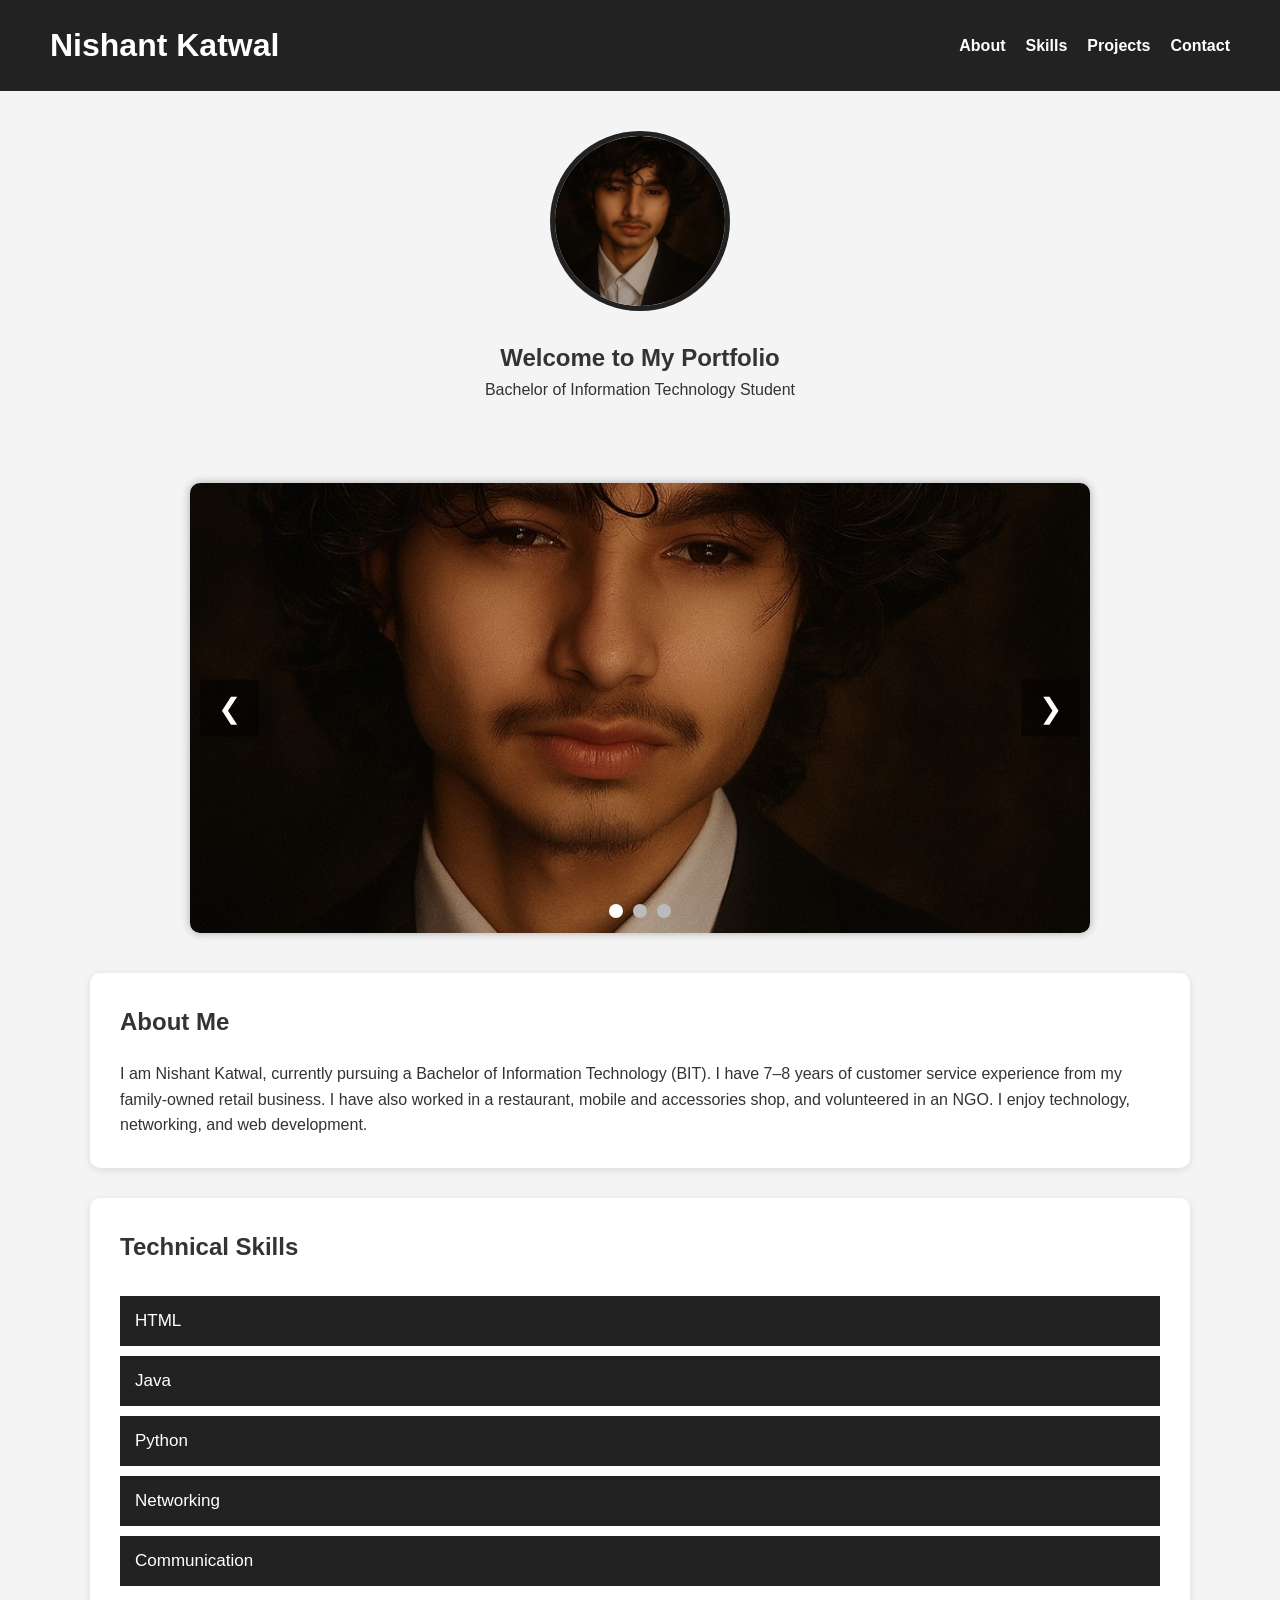
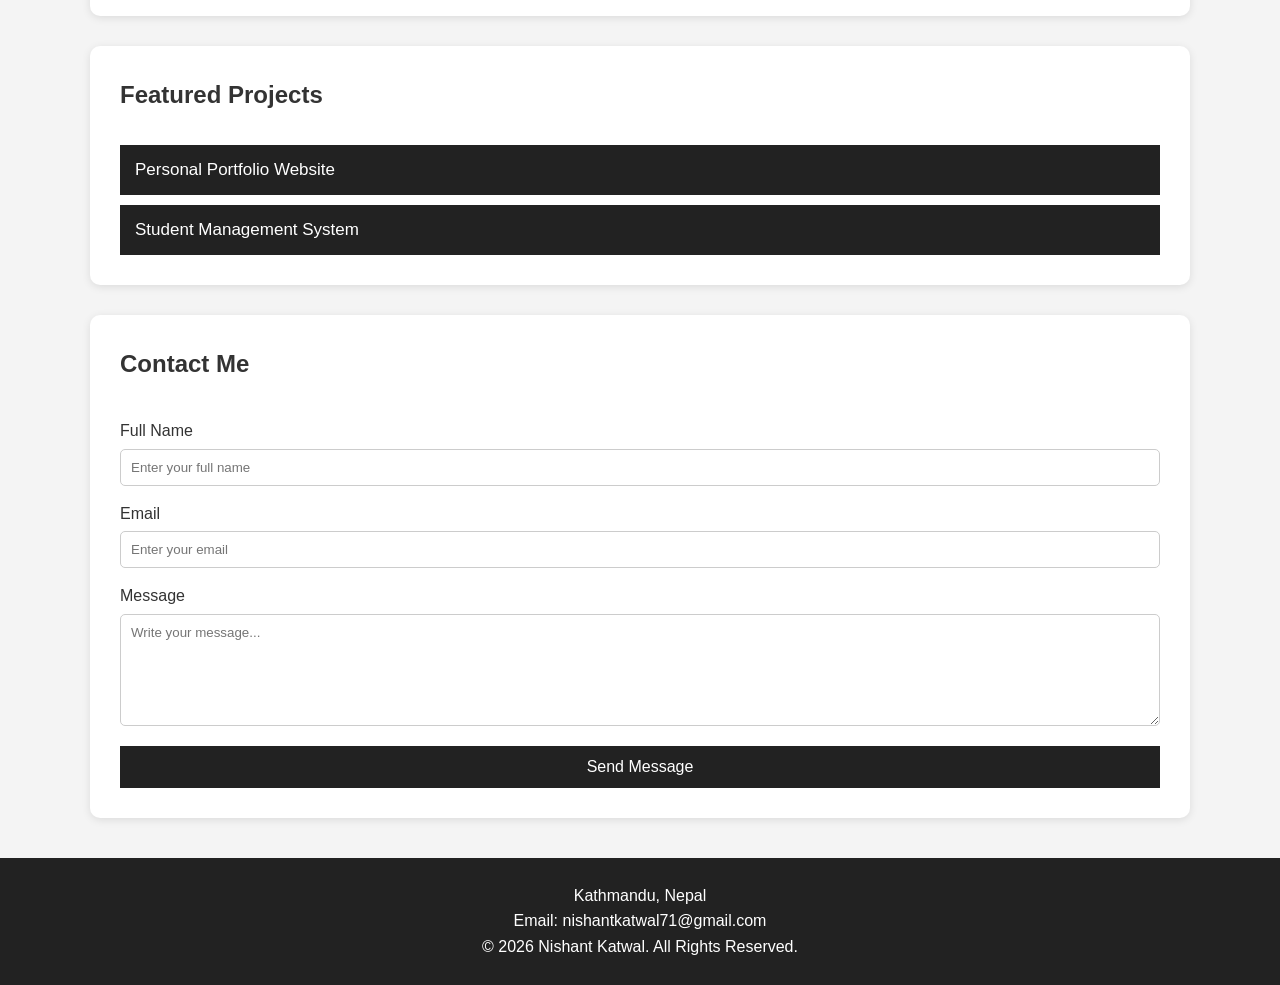
<file: index.html>
<!DOCTYPE html>
<html lang="en">
<head>
    <meta charset="UTF-8">
    <meta name="viewport" content="width=device-width, initial-scale=1.0">
    <title>Nishant Katwal - Personal Portfolio</title>

    <link rel="stylesheet" href="style.css">
</head>

<body>

<header>

    <h1>Nishant Katwal</h1>

    <nav>
        <ul class="nav-links">
            <li><a href="#about">About</a></li>
            <li><a href="#skills">Skills</a></li>
            <li><a href="#projects">Projects</a></li>
            <li><a href="#contact">Contact</a></li>
        </ul>
    </nav>

</header>

<main>

    <section class="hero">

        <img src="nis.jpg"
             alt="Profile Picture"
             class="profile">

        <h2>Welcome to My Portfolio</h2>

        <p>Bachelor of Information Technology Student</p>

    </section>

    <!-- IMAGE SLIDER -->

    <section class="slider">

        <div class="slides">

            <img src="nis.jpg" alt="Slide 1">

            <img src="s.jpg" alt="Slide 2">

            <img src="ss.jpg" alt="Slide 3">

        </div>

        <button class="prev">&#10094;</button>

        <button class="next">&#10095;</button>

        <div class="dots"></div>

    </section>

    <div class="container">

        <!-- ABOUT -->

        <section id="about" class="card">

            <h2>About Me</h2>

            <p>
                I am Nishant Katwal, currently pursuing a Bachelor of Information
                Technology (BIT). I have 7–8 years of customer service experience
                from my family-owned retail business. I have also worked in a
                restaurant, mobile and accessories shop, and volunteered in an NGO.
                I enjoy technology, networking, and web development.
            </p>

        </section>

        <!-- SKILLS -->

        <section id="skills" class="card">

            <h2>Technical Skills</h2>

            <button class="accordion">HTML</button>
            <div class="panel">
                <p>Semantic HTML5 Web Development</p>
            </div>

            <button class="accordion">Java</button>
            <div class="panel">
                <p>Object-Oriented Programming</p>
            </div>

            <button class="accordion">Python</button>
            <div class="panel">
                <p>Programming Fundamentals</p>
            </div>

            <button class="accordion">Networking</button>
            <div class="panel">
                <p>Cisco Packet Tracer, Basic Routing & Switching</p>
            </div>

            <button class="accordion">Communication</button>
            <div class="panel">
                <p>Customer Service, Leadership and Teamwork</p>
            </div>

        </section>

        <!-- PROJECTS -->

        <section id="projects" class="card">

            <h2>Featured Projects</h2>

            <button class="accordion">Personal Portfolio Website</button>

            <div class="panel">

                <p>
                    Developed a semantic HTML5 portfolio website introducing my
                    background, work experience, technical skills, and contact
                    information.
                </p>

                <a href="https://github.com/nishantkatwal71-beep/nishant-katwal" target="_blank">
                    GitHub Repository
                </a>

            </div>

            <button class="accordion">Student Management System</button>

            <div class="panel">

                <p>
                    Java application demonstrating object-oriented programming
                    concepts for managing student records.
                </p>

                <a href="https://github.com/nishantkatwal71-beep" target="_blank">
                    GitHub Repository
                </a>

            </div>

        </section>

        <!-- CONTACT -->

        <section id="contact" class="card">

            <h2>Contact Me</h2>

            <form>

                <label for="name">Full Name</label>

                <input
                    type="text"
                    id="name"
                    placeholder="Enter your full name"
                    required>

                <label for="email">Email</label>

                <input
                    type="email"
                    id="email"
                    placeholder="Enter your email"
                    required>

                <label for="message">Message</label>

                <textarea
                    id="message"
                    rows="6"
                    placeholder="Write your message..."
                    required></textarea>

                <button type="submit">
                    Send Message
                </button>

            </form>

        </section>

    </div>

</main>

<footer>

    <p>Kathmandu, Nepal</p>

    <p>Email: nishantkatwal71@gmail.com</p>

    <p>© 2026 Nishant Katwal. All Rights Reserved.</p>

</footer>

<script src="slider.js"></script>

</body>
</html>
</file>
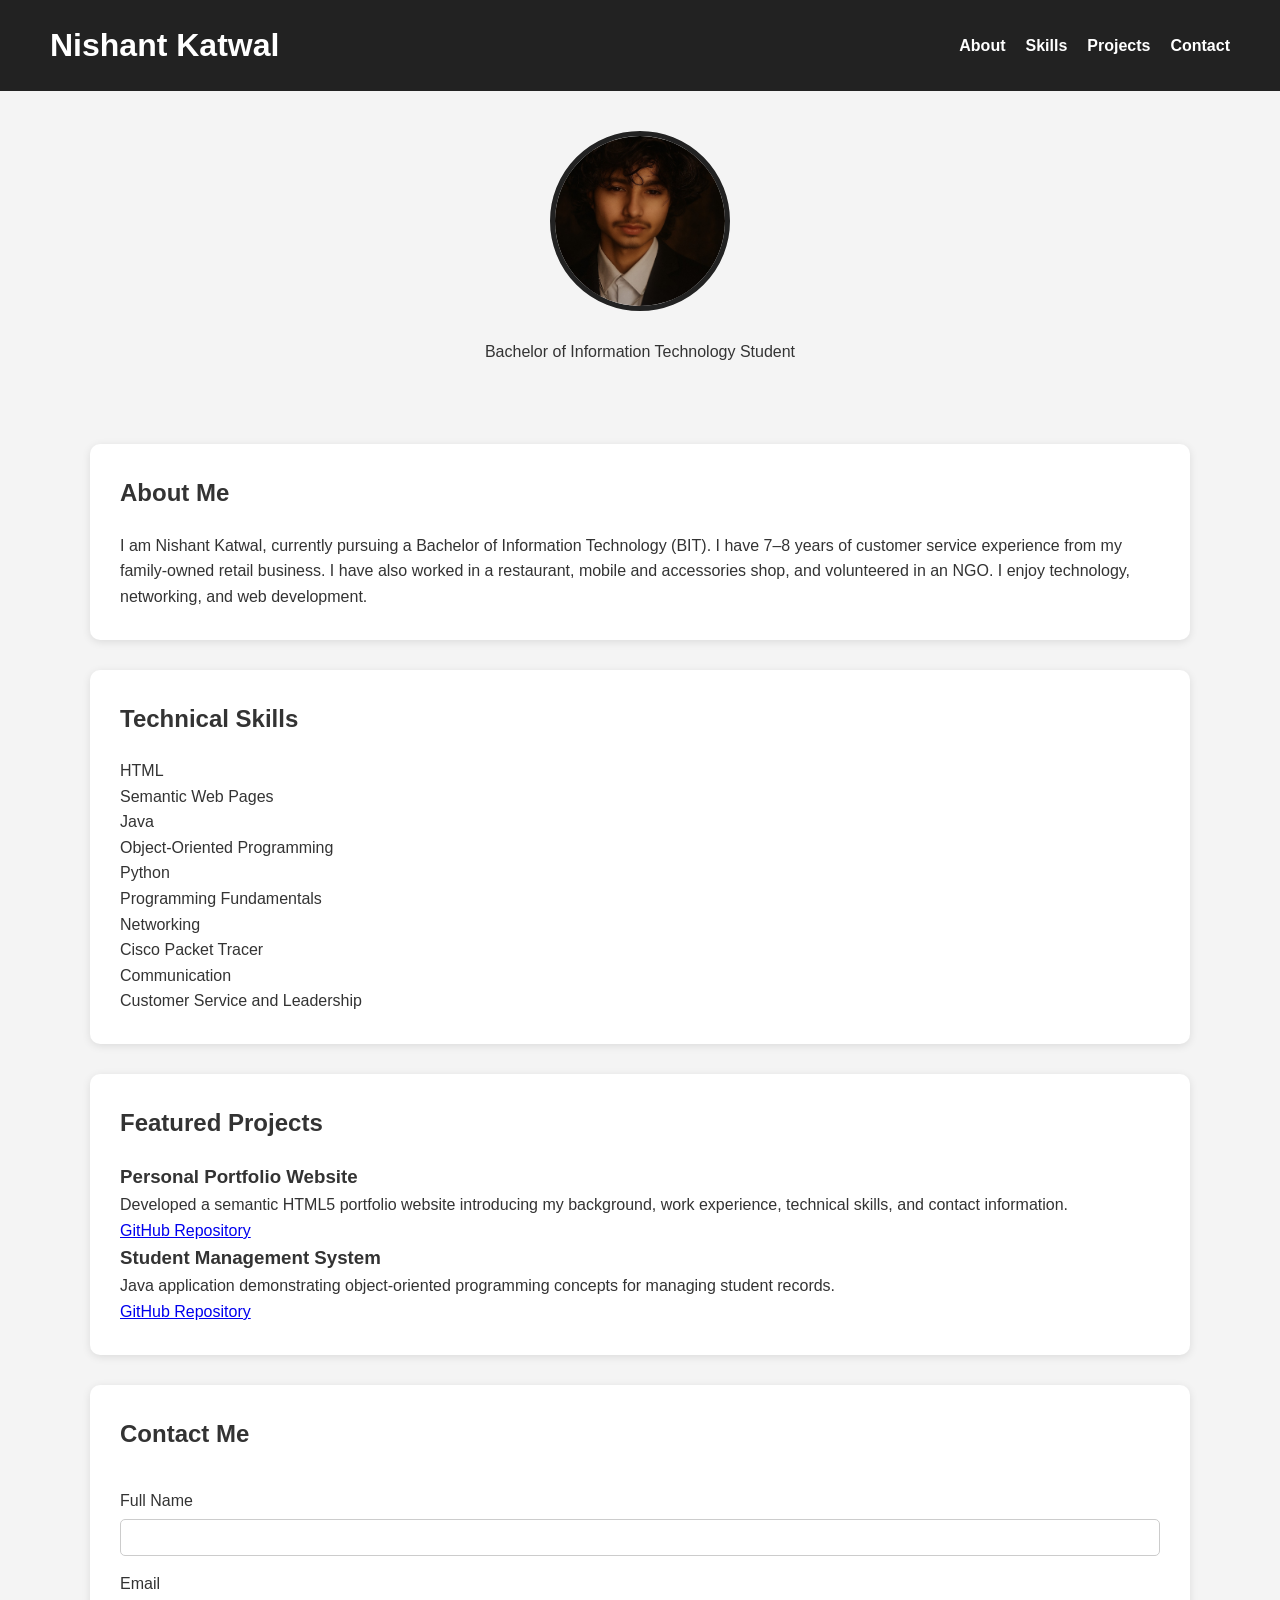
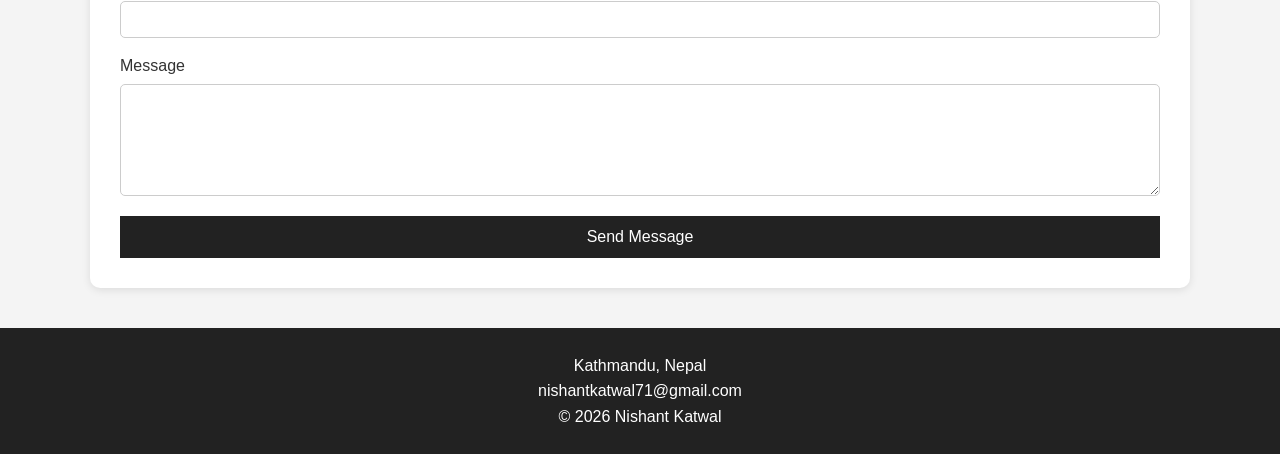
<file: in.html>
<!DOCTYPE html>
<html lang="en">

<head>
    
    <title>Nishant Katwal - Personal Portfolio</title>

    <link rel="stylesheet" href="style.css">
</head>

<body>

<header>

    <h1>Nishant Katwal</h1>

    <nav>
        <ul class="nav-links">
            <li><a href="#about">About</a></li>
            <li><a href="#skills">Skills</a></li>
            <li><a href="#projects">Projects</a></li>
            <li><a href="#contact">Contact</a></li>
        </ul>
    </nav>

</header>

<main>

    <section class="hero">

        <img src="nis.jpg"
             alt="Profile picture of Nishant Katwal"
             class="profile">

        <p>
            Bachelor of Information Technology Student
        </p>

    </section>

    <div class="container">

        <section id="about" class="card">

            <h2>About Me</h2>

            <p>
                I am Nishant Katwal, currently pursuing a Bachelor of Information
                Technology (BIT). I have 7–8 years of customer service experience
                from my family-owned retail business. I have also worked in a
                restaurant, mobile and accessories shop, and volunteered in an NGO.
                I enjoy technology, networking, and web development.
            </p>

        </section>

        <section id="skills" class="card">

            <h2>Technical Skills</h2>

            <dl>

                <dt>HTML</dt>
                <dd>Semantic Web Pages</dd>

                <dt>Java</dt>
                <dd>Object-Oriented Programming</dd>

                <dt>Python</dt>
                <dd>Programming Fundamentals</dd>

                <dt>Networking</dt>
                <dd>Cisco Packet Tracer</dd>

                <dt>Communication</dt>
                <dd>Customer Service and Leadership</dd>

            </dl>

        </section>

        <section id="projects" class="card">

            <h2>Featured Projects</h2>

            <article>

                <h3>Personal Portfolio Website</h3>

                <p>
                    Developed a semantic HTML5 portfolio website introducing my
                    background, work experience, technical skills, and contact
                    information.
                </p>

                <a href="https://github.com/nishantkatwal71-beep/nishant-katwal">
                    GitHub Repository
                </a>

            </article>

            <article>

                <h3>Student Management System</h3>

                <p>
                    Java application demonstrating object-oriented programming
                    concepts for managing student records.
                </p>

                <a href="https://github.com/nishantkatwal71-beep">
                    GitHub Repository
                </a>

            </article>

        </section>

        <section id="contact" class="card">

            <h2>Contact Me</h2>

            <form>

                <label for="name">Full Name</label>

                <input
                    type="text"
                    id="name"
                    required>

                <label for="email">Email</label>

                <input
                    type="email"
                    id="email"
                    required>

                <label for="message">Message</label>

                <textarea
                    id="message"
                    rows="6"
                    required></textarea>

                <button type="submit">
                    Send Message
                </button>

            </form>

        </section>

    </div>

</main>

<footer>

    <p>Kathmandu, Nepal</p>

    <p>
        nishantkatwal71@gmail.com
    </p>

    <p>
        © 2026 Nishant Katwal
    </p>

</footer>

</body>
</html>
</file>
<file: style.css>
*{
    margin:0;
    padding:0;
    box-sizing:border-box;
    font-family:Arial, Helvetica, sans-serif;
}

html{
    scroll-behavior:smooth;
}

body{
    background:#f4f4f4;
    color:#333;
    line-height:1.6;
}

/* Header */

header{
    background:#222;
    color:white;
    padding:20px 50px;
    display:flex;
    justify-content:space-between;
    align-items:center;
    flex-wrap:wrap;
}

.nav-links{
    list-style:none;
    display:flex;
    gap:20px;
}

.nav-links a{
    color:white;
    text-decoration:none;
    font-weight:bold;
    transition:.3s;
}

.nav-links a:hover{
    color:#00bfff;
}

/* Hero */

.hero{
    text-align:center;
    padding:40px 20px;
}

.profile{
    width:180px;
    height:180px;
    border-radius:50%;
    object-fit:cover;
    border:5px solid #222;
    margin-bottom:20px;
}

/* ===================== */
/* IMAGE SLIDER */
/* ===================== */

.slider{
    position:relative;
    width:90%;
    max-width:900px;
    margin:40px auto;
    overflow:hidden;
    border-radius:10px;
    box-shadow:0 0 10px rgba(0,0,0,.3);
}

.slides{
    display:flex;
    transition:transform .5s ease-in-out;
    will-change:transform;
}

.slides img{
    width:100%;
    flex-shrink:0;
    object-fit:cover;
    max-width:100%;
    height:450px;
}

.prev,
.next{
    position:absolute;
    top:50%;
    transform:translateY(-50%);
    border:none;
    background:rgba(0,0,0,.5);
    color:white;
    font-size:28px;
    padding:12px 18px;
    cursor:pointer;
    z-index:100;
}

.prev{
    left:10px;
}

.next{
    right:10px;
}

.prev:hover,
.next:hover{
    background:#000;
}

.dots{
    position:absolute;
    bottom:15px;
    width:100%;
    display:flex;
    justify-content:center;
    gap:10px;
}

.dot{
    width:14px;
    height:14px;
    background:#bbb;
    border-radius:50%;
    cursor:pointer;
}

.dot.active{
    background:white;
}

/* ===================== */

.container{
    width:90%;
    max-width:1100px;
    margin:40px auto;
}

.card{
    background:white;
    margin-bottom:30px;
    padding:30px;
    border-radius:10px;
    box-shadow:0 2px 8px rgba(0,0,0,.1);
}

.card h2{
    margin-bottom:20px;
}

/* Accordion */

.accordion{
    width:100%;
    text-align:left;
    border:none;
    outline:none;
    padding:15px;
    background:#222;
    color:white;
    cursor:pointer;
    margin-top:10px;
    font-size:17px;
    transition:.3s;
}

.accordion:hover{
    background:#444;
}

.panel{
    max-height:0;
    overflow:hidden;
    background:#f8f8f8;
    transition:max-height .3s ease;
    padding:0 15px;
}

.panel p{
    padding:15px 0;
}

/* Contact Form */

form{
    display:flex;
    flex-direction:column;
}

form label{
    margin-top:15px;
    margin-bottom:5px;
}

form input,
form textarea{
    padding:10px;
    border:1px solid #ccc;
    border-radius:5px;
}

form button{
    margin-top:20px;
    padding:12px;
    background:#222;
    color:white;
    border:none;
    cursor:pointer;
    font-size:16px;
}

form button:hover{
    background:#444;
}

/* Footer */

footer{
    background:#222;
    color:white;
    text-align:center;
    padding:25px;
}

/* Responsive */

@media(max-width:768px){

header{
    flex-direction:column;
}

.nav-links{
    margin-top:20px;
    flex-wrap:wrap;
    justify-content:center;
}

.slides img{
    height:250px;
}

.profile{
    width:140px;
    height:140px;
}

}
</file>
